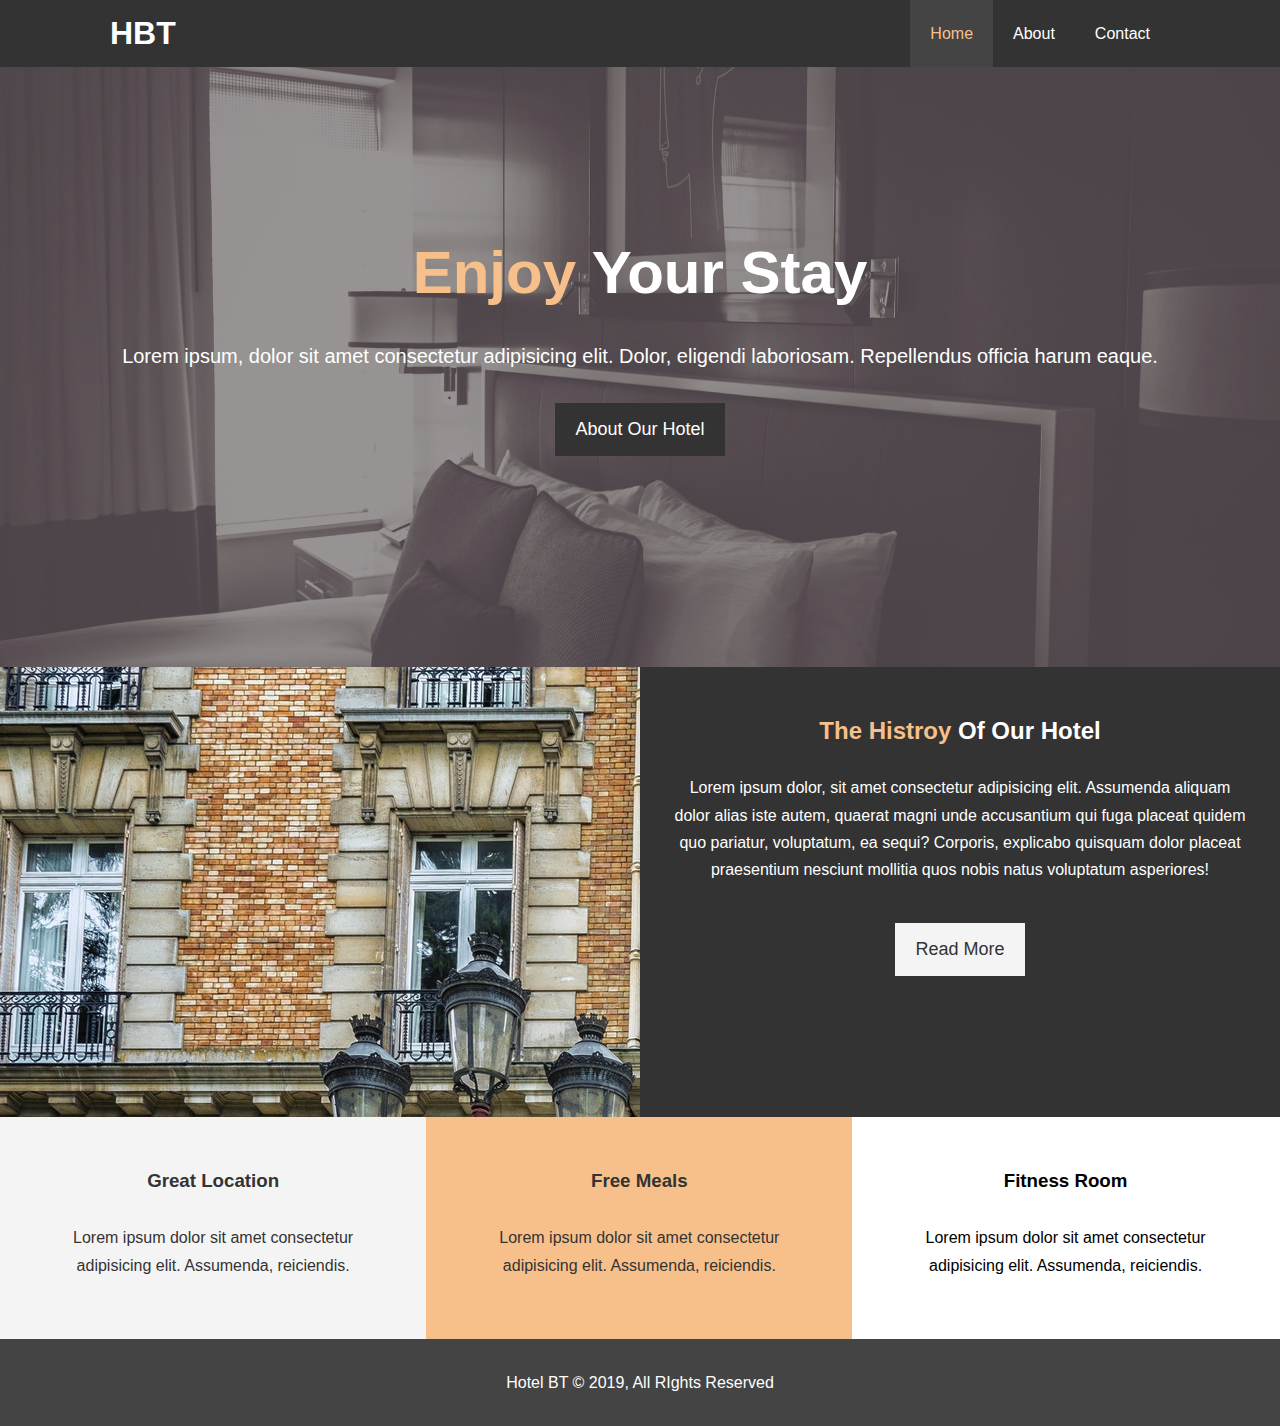
<file: index.html>
<!DOCTYPE html>
<html lang="en">
<head>
  <meta charset="UTF-8">
  <meta name="viewport" content="width=device-width, initial-scale=1.0">
  <meta http-equiv="X-UA-Compatible" content="ie=edge">
  <meta name="description" content="Welcome to the most extraordinary in Boston Massachusetts">
  <meta name="keywords" content="hotel,boston hotel,new england hotel">
  <link rel="stylesheet" href="https://use.fontawesome.com/releases/v5.6.1/css/all.css" integrity="sha384-gfdkjb5BdAXd+lj+gudLWI+BXq4IuLW5IT+brZEZsLFm++aCMlF1V92rMkPaX4PP" crossorigin="anonymous">
  <link rel="stylesheet" href="css/style.css">
  <link rel="stylesheet" media="screen and (max-width:768px)" href="css/mobile.css">
  <title>Hotel BT | Welcome</title>
</head>
<body>
  <header>
    <nav id="navber">
      <div class="container">
        <h1 class="logo"><a href="index.html">HBT</a></h1>
        <ul>
          <li><a class="current" href="index.html">Home</a></li>
          <li><a href="about.html">About</a></li>
          <li><a href="contact.html">Contact</a></li>
        </ul>    
      </div>
    </nav>
    
    <div id="showcase">
      <div class="container">
        <div class="showcase-content">
          <h1><span class="text-primary">Enjoy</span> Your Stay</h1>
          <p class="lead">Lorem ipsum, dolor sit amet consectetur adipisicing elit. Dolor, eligendi laboriosam. Repellendus officia harum eaque.</p>
          <a class="btn" href="about.html">About Our Hotel</a>
        </div>
      </div>
    </div>
  </header>

  <section id="home-info" class="bg-dark">
    <div class="info-img"></div>
    <div class="info-content">
      <h2><span class="text-primary">The Histroy</span> Of Our Hotel</h2>
      <p>Lorem ipsum dolor, sit amet consectetur adipisicing elit. Assumenda aliquam dolor alias iste autem, quaerat magni unde accusantium qui fuga placeat quidem quo pariatur, voluptatum, ea sequi? Corporis, explicabo quisquam dolor placeat praesentium nesciunt mollitia quos nobis natus voluptatum asperiores!</p>
      <a class="btn btn-light" href="about.html">Read More</a>
    </div>
  </section>

  <section id="features">
    <div class="box bg-light">
      <i class="fas fa-hotel fa-3x"></i>
      <h3>Great Location</h3>
      <p>Lorem ipsum dolor sit amet consectetur adipisicing elit. Assumenda, reiciendis.</p>
    </div>
    <div class="box bg-primary">
      <i class="fas fa-utensils fa-3x"></i>
      <h3>Free Meals</h3>
      <p>Lorem ipsum dolor sit amet consectetur adipisicing elit. Assumenda, reiciendis.</p>
    </div>
    <div class="box bg light">
      <i class="fas fa-dumbbell fa-3x"></i>
      <h3>Fitness Room</h3>
      <p>Lorem ipsum dolor sit amet consectetur adipisicing elit. Assumenda, reiciendis.</p>
    </div>
  </section>

  <div class="clr"></div>

  <footer id="main-footer">
      <p>Hotel BT &copy; 2019, All RIghts Reserved</p> 
  </footer>
</body>
</html>
</file>
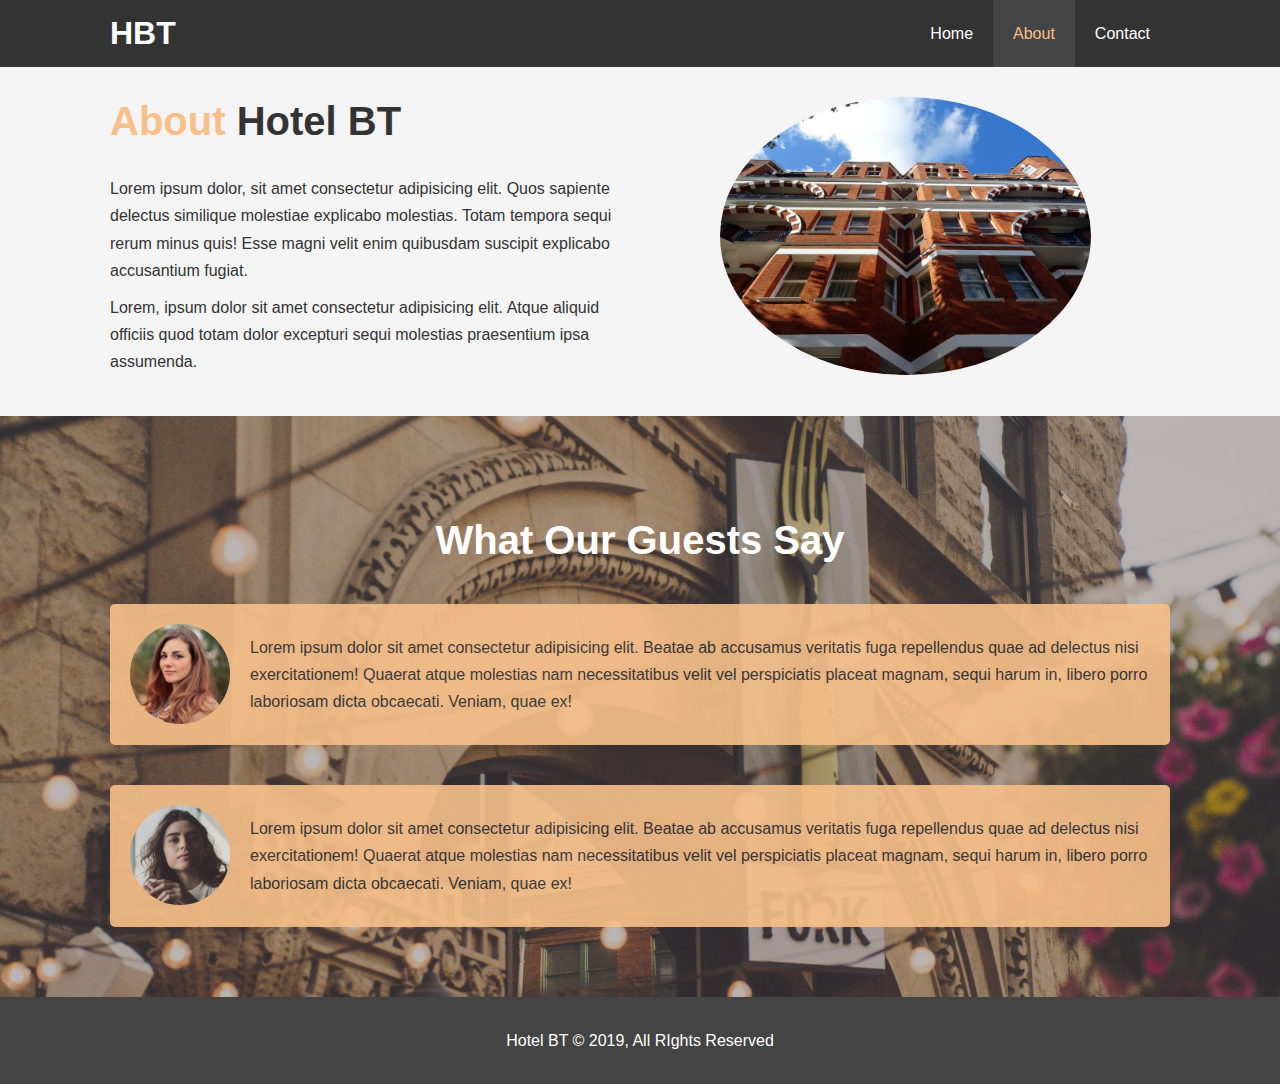
<file: about.html>
<!DOCTYPE html>
<html lang="en">
<head>
  <meta charset="UTF-8">
  <meta name="viewport" content="width=device-width, initial-scale=1.0">
  <meta http-equiv="X-UA-Compatible" content="ie=edge">
  <meta name="description" content="Welcome to the most extraordinary in Boston Massachusetts">
  <meta name="keywords" content="hotel,boston hotel,new england hotel">
  <link rel="stylesheet" href="css/style.css">
  <link rel="stylesheet" media="screen and (max-width:768px)" href="css/mobile.css">
  <title>Hotel BT | About</title>
</head>
<body>
  <header>
    <nav id="navber">
      <div class="container">
        <h1 class="logo"><a href="index.html">HBT</a></h1>
        <ul>
          <li><a href="index.html">Home</a></li>
          <li><a class="current" href="about.html">About</a></li>
          <li><a href="contact.html">Contact</a></li>
        </ul>    
      </div>
    </nav>
  </header>

  <section id="about-info" class="bg-light py-3">
    <div class="container">
      <div class="info-left">
          <h1 class="l-heading"><span class="text-primary">About</span> Hotel BT</h1>
          <p>Lorem ipsum dolor, sit amet consectetur adipisicing elit. Quos sapiente delectus similique molestiae explicabo molestias. Totam tempora sequi rerum minus quis! Esse magni velit enim quibusdam suscipit explicabo accusantium fugiat.</p>
          <p>Lorem, ipsum dolor sit amet consectetur adipisicing elit. Atque aliquid officiis quod totam dolor excepturi sequi molestias praesentium ipsa assumenda.</p>
      </div>
      <div class="info-right">
          <img src="./img/photo-2.jpg" alt="hotel">
      </div>
    </div>
  </section>

  <div class="clr"></div>

  <section id="testimonials" class="py-3">
    <div class="container">
      <h2 class="l-heading">What Our Guests Say</h2>
      <div class="testimonial bg-primary">
        <img src="./img/person-1.jpg" alt="girl">
        <p>Lorem ipsum dolor sit amet consectetur adipisicing elit. Beatae ab accusamus veritatis fuga repellendus quae ad delectus nisi exercitationem! Quaerat atque molestias nam necessitatibus velit vel perspiciatis placeat magnam, sequi harum in, libero porro laboriosam dicta obcaecati. Veniam, quae ex!</p>
      </div>
    

      <div class="testimonial bg-primary">
        <img src="./img/person-2.jpg" alt="girl-2">
        <p>Lorem ipsum dolor sit amet consectetur adipisicing elit. Beatae ab accusamus veritatis fuga repellendus quae ad delectus nisi exercitationem! Quaerat atque molestias nam necessitatibus velit vel perspiciatis placeat magnam, sequi harum in, libero porro laboriosam dicta obcaecati. Veniam, quae ex!</p>
      </div>
    </div>
  </section>

  <footer id="main-footer">
      <p>Hotel BT &copy; 2019, All RIghts Reserved</p> 
  </footer>
</body>
</html>
</file>
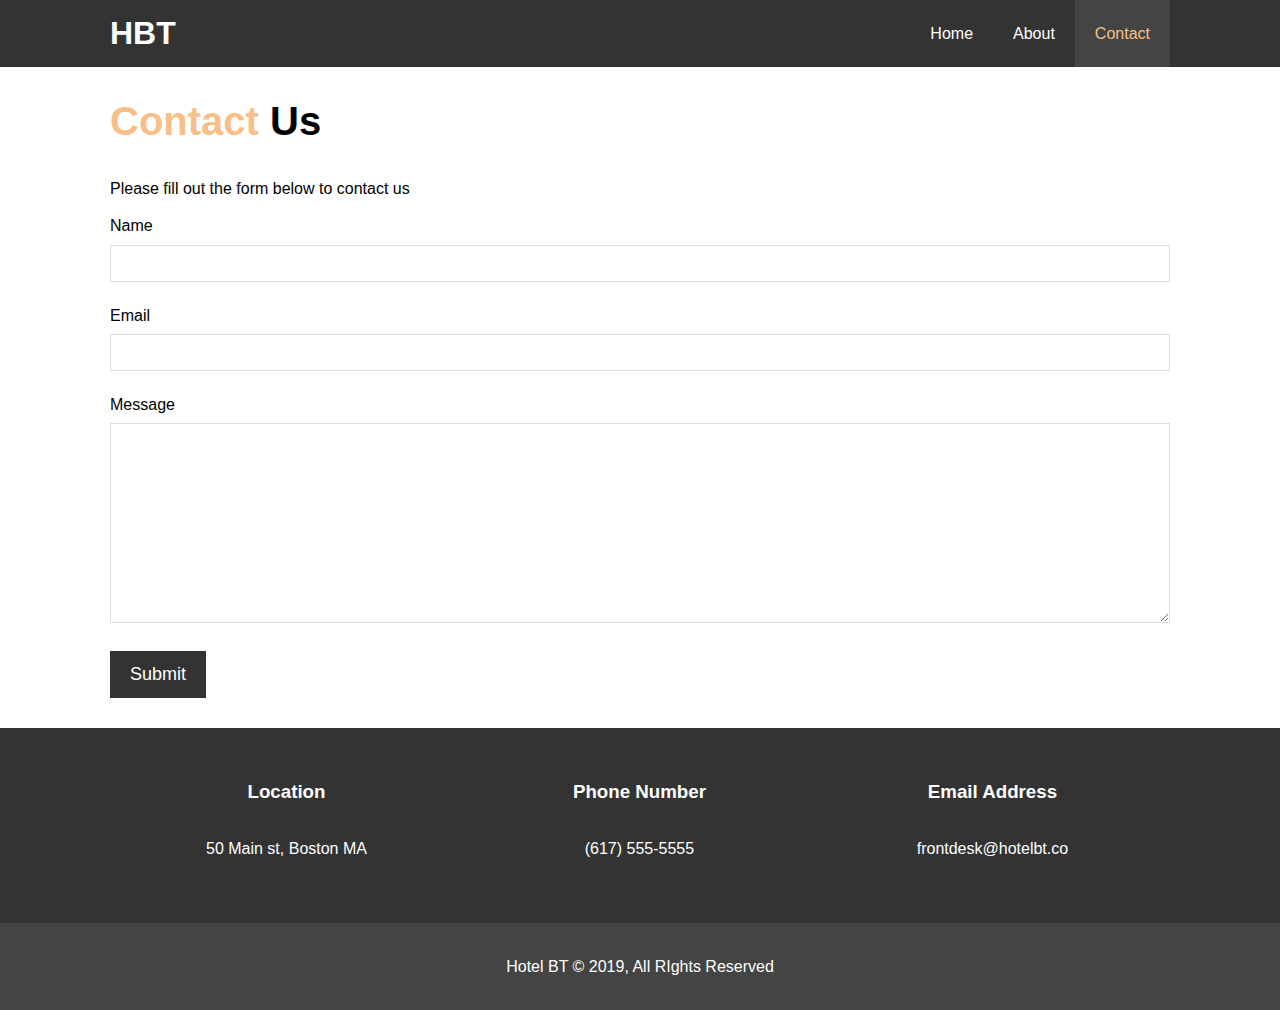
<file: contact.html>
<!DOCTYPE html>
<html lang="en">
<head>
  <meta charset="UTF-8">
  <meta name="viewport" content="width=device-width, initial-scale=1.0">
  <meta http-equiv="X-UA-Compatible" content="ie=edge">
  <meta name="description" content="Welcome to the most extraordinary in Boston Massachusetts">
  <meta name="keywords" content="hotel,boston hotel,new england hotel">
  <link rel="stylesheet" href="https://use.fontawesome.com/releases/v5.6.1/css/all.css" integrity="sha384-gfdkjb5BdAXd+lj+gudLWI+BXq4IuLW5IT+brZEZsLFm++aCMlF1V92rMkPaX4PP" crossorigin="anonymous">
  <link rel="stylesheet" href="css/style.css">
  <link rel="stylesheet" media="screen and (max-width:768px)" href="css/mobile.css">
  <title>Hotel BT | Contact</title>
</head>
<body>
  <header>
    <nav id="navber">
      <div class="container">
        <h1 class="logo"><a href="index.html">HBT</a></h1>
        <ul>
          <li><a href="index.html">Home</a></li>
          <li><a href="about.html">About</a></li>
          <li><a class="current" href="contact.html">Contact</a></li>
        </ul>    
      </div>
    </nav>
  </header>

  <section id="contact-form" class="py-3">
    <div class="container">
      <h1 class="l-heading"><span class="text-primary" >Contact</span> Us</h1>
      <p>Please fill out the form below to contact us</p>
      <form action="process.php">
        <div class="form-group">
          <label for="name">Name</label>
          <input type="text" name="name" id="name">
        </div>
        <div class="form-group">
          <label for="email">Email</label>
          <input type="email" name="email" id="email">
        </div>
        <div class="form-group">
          <label for="message">Message</label>
          <textarea type="text" name="message" id="message"></textarea>
        </div>
        <button type="submit" class="btn">Submit</button>
      </form>
    </div>
  </section>

  <section id="contact-info" class="bg-dark">
    <div class="container">
        <div class="box">
            <i class="fas fa-hotel fa-3x"></i>
            <h3>Location</h3>
            <p>50 Main st, Boston MA</p>
          </div>
          <div class="box">
            <i class="fas fa-phone fa-3x"></i>
            <h3>Phone Number</h3>
            <p>(617) 555-5555</p>
          </div>
          <div class="box">
            <i class="fas fa-envelope fa-3x"></i>
            <h3>Email Address</h3>
            <p>frontdesk@hotelbt.co</p>
          </div>
    </div>
  </section>

  <footer id="main-footer">
      <p>Hotel BT &copy; 2019, All RIghts Reserved</p> 
  </footer>
</body>
</html>
</file>
<file: css/mobile.css>
#navber .logo {
  float: none;
  text-align: center;
}

#navber ul, #navber ul li {
  float: none;
}

#navber ul li a {
  padding: 5px;
  border-bottom: #444 dotted 1px;
}

/* Showcase */
#showcase {
  height: 100%;
}

#showcase .showcase-content {
  padding-top: 70px;
  padding-bottom: 30px;
}

/* Home Info */
#home-info .info-img {
  display: none;
}

#home-info .info-content {
  float: none;
  width: 100%; 
}

/* Boxes */
.box {
  float: none;
  width: 100%;
}

/* About */
#about-info .info-right, #about-info .info-left {
  float: none;
  width: 100%;
}

#about-info .info-right {
  margin-top: 30px;
}

.l-heading {
  text-align: center;
}

/* Contact */
#contact-info .box {
  border-bottom: #444 dotted 1px;
}
</file>
<file: css/style.css>
/* Reset */
* {
  margin: 0;
  padding: 0;
  box-sizing: border-box;
}

/* Main Styling */
html,body {
  font-family: 'Segoe UI', Tahoma, Geneva, Verdana, sans-serif;
  line-height: 1.7em;
}

a {
  color: #333;
  text-decoration: none;
}

h1,h2,h3 {
  padding-bottom: 20px;
}

p{
  margin: 10px 0;
}

/* Utility Classes */
.container {
  margin: auto;
  max-width: 1100px;
  overflow: auto;
  padding: 0 20px;
}

.text-primary {
  color: #f7c08a;
}

.lead {
  font-size: 20px;
}

.btn {
  display: inline-block;
  font-size: 18px;
  color: #fff;
  background: #333;
  padding: 13px 20px;
  border: none;
  cursor: pointer;
}

.btn:hover {
  background: #f7c08a;
  color: #333;
}

.btn-light {
  background: #f4f4f4;
  color: #333;
}

.bg-dark {
  background: #333;
  color: #fff;
}

.bg-light {
  background: #f4f4f4;
  color: #333;
}

.bg-primary {
  background: #f7c08a;
  color: #333;
}

.clr {
  clear: both;
}

.l-heading {
  font-size: 40px;
  line-height: 1.2;
}

/* Padding */
.py-1 { padding: 10px 0; }
.py-2 { padding: 20px 0; }
.py-3 { padding: 30px 0; }

/* Navbar */
#navber {
  background: #333;
  color: #fff;
  overflow: auto;
}

#navber a {
  color: #fff;
}

#navber .logo {
  padding-top: 20px;
  float: left;
}

#navber ul {
  list-style: none;
  float: right;
}

#navber ul li {
  float: left;
}

#navber ul li a {
  display: block;
  padding: 20px;
  text-align: center;
}

#navber ul li a:hover,
#navber ul li a.current {
  background: #444;
  color: #f7c08a;
}

/* Showcase */
#showcase {
  background: url('../img/showcase.jpg') no-repeat center center/cover;
  height: 600px;
}

#showcase .showcase-content {
  color: #fff;
  text-align: center;
  padding-top: 170px;
}

#showcase .showcase-content h1 {
  font-size: 60px;
  line-height: 1.2em;
}

#showcase .showcase-content p {
  padding-bottom: 20px;
  line-height: 1.7em;
}

/* Home-Info */
#home-info {
  height: 450px;
}

#home-info .info-img {
  float: left;
  width: 50%;
  background: url('../img/photo-1.jpg');
  min-height: 100%;
}

#home-info .info-content {
  float: right;
  width: 50%;
  height: 100%;
  text-align: center;
  padding: 50px 30px;
  overflow: hidden;
}

#home-info .info-content p {
  padding-bottom: 30px;
}

/* Features */
.box {
  float: left;
  width: 33.3%;
  padding: 50px;
  text-align: center;
}

.box i {
  margin-bottom: 10px;
}

/* About-Info */
#about-info .info-right {
  float: right;
  width: 50%;
  min-height: 100%;
}

#about-info .info-right img {
  display: block;
  width: 70%;
  margin: auto;
  border-radius: 50%;
}

#about-info .info-left {
  float: left;
  width: 50%;
  min-height: 100%;
}

/* Testimonials */
#testimonials {
  height: 100%;
  background: url('../img/test-bg.jpg') no-repeat center center/cover;
  padding-top: 100px;
}

#testimonials h2 {
  color: #fff;
  text-align: center;
  padding-bottom: 40px;
}

#testimonials .testimonial {
  padding: 20px;
  margin-bottom: 40px;
  border-radius: 5px;
  opacity: 0.9;
}

#testimonials .testimonial img {
  width: 100px;
  float: left;
  margin-right: 20px;
  border-radius: 50%;
}

/* Contact Form */
#contact-form .form-group {
  margin-bottom: 20px;
}

#contact-form label {
  display: block;
  margin-bottom: 5px;
}

#contact-form input, #contact-form textarea {
  width: 100%;
  padding: 10px;
  border: 1px #ddd solid;
}

#contact-form textarea {
  height: 200px;
}

#contact-form input:focus, #contact-form textarea:focus {
  outline: none;
  border-color: #f7c08a;
}

/* Footer */
#main-footer {
  text-align: center;
  background: #444;
  color: #fff;
  padding: 20px;
}
</file>
